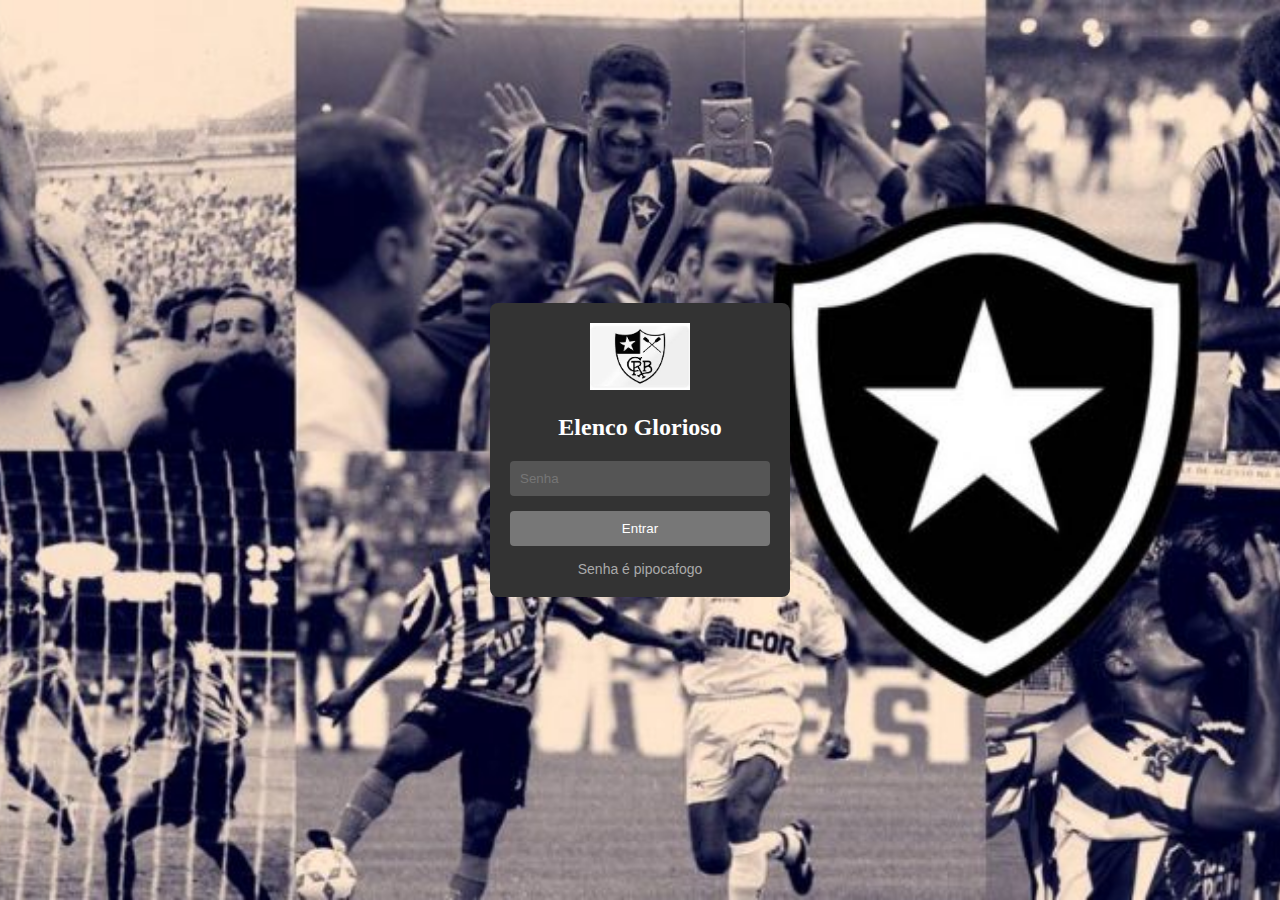
<file: index.html>
<!DOCTYPE html>
<html lang="pt-br">

<head>
  <meta charset="UTF-8">
  <meta name="viewport" content="width=device-width, initial-scale=1.0">
  <link rel="icon" type="image/png" href="escudofogao.png" sizes="16x16">
  <title>Botafogo</title>
  <link href="https://fonts.googleapis.com/css2?family=Roboto:wght@400;500&display=swap" rel="stylesheet">
  <link rel="stylesheet" href="style.css">
  <script src="sha256.js" defer></script>
  <script src="codigo.js" defer></script>
</head>

<body>

  <div id="login">
    <img src="escudofogao.png" id="bf">
    <div id="form">
      <h1>
        Elenco Glorioso
      </h1>
      <input id="input_login" placeholder="Senha">
      <button id="button_login" onclick="login()">Entrar</button>

      <p>Senha é pipocafogo</p>
    </div>
  </div>
</body>

</html>
</file>
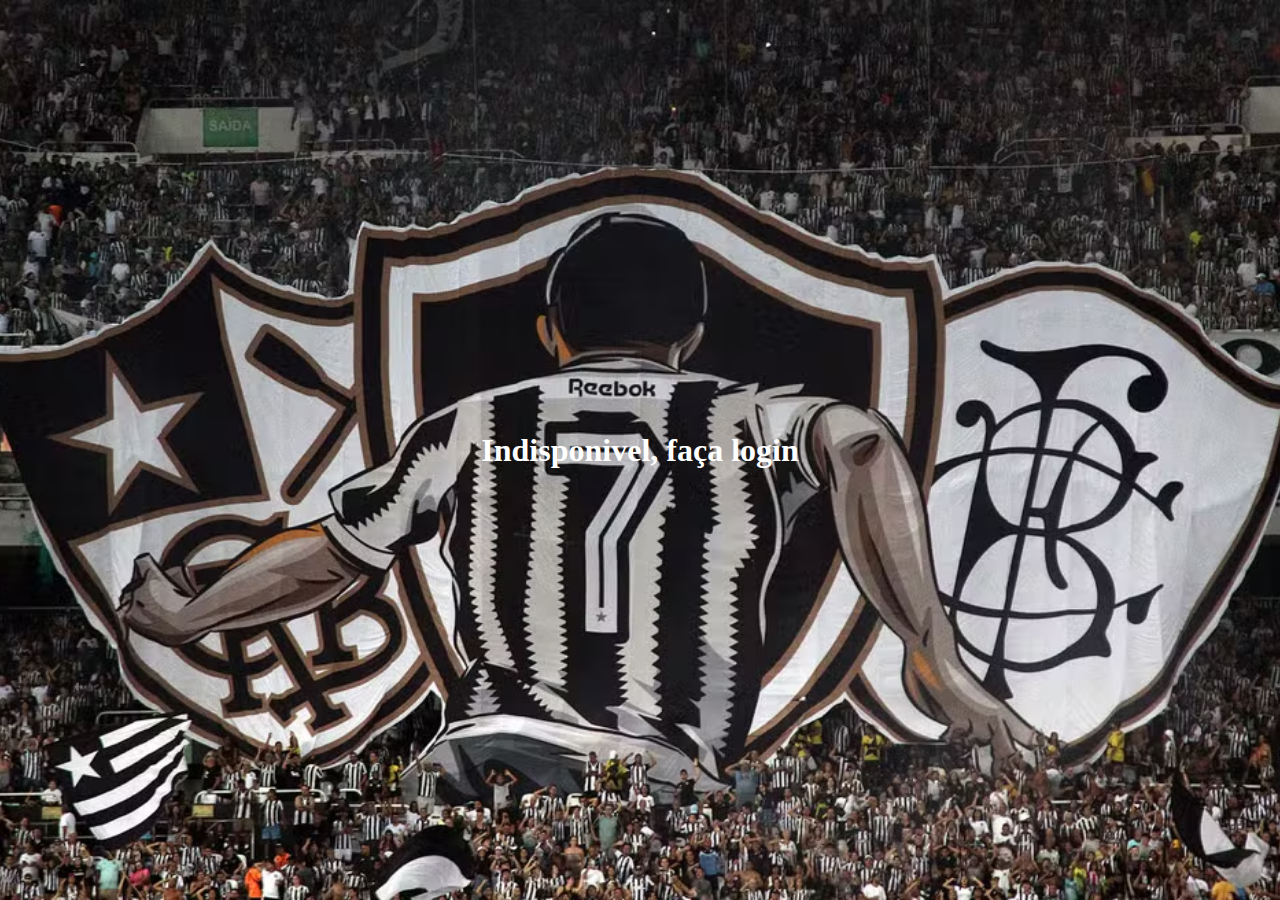
<file: detalhes.html>
<!DOCTYPE html>
<html lang="pt-br">
  
<head>
  <meta charset="UTF-8">
  <meta name="viewport" content="width=device-width, initial-scale=1.0">
  <link rel="icon" type="image/png" href="escudofogao.png" sizes="16x16">
  <title>Detalhes- Atletas Botafogo</title>
  <link href="https://fonts.googleapis.com/css2?family=Roboto:wght@400;500&display=swap" rel="stylesheet">
  <link rel="stylesheet" href="detalhes.css">
  <script src="detalhes.js" defer></script>
</head>
<body>
  
</body>
</html>
</file>
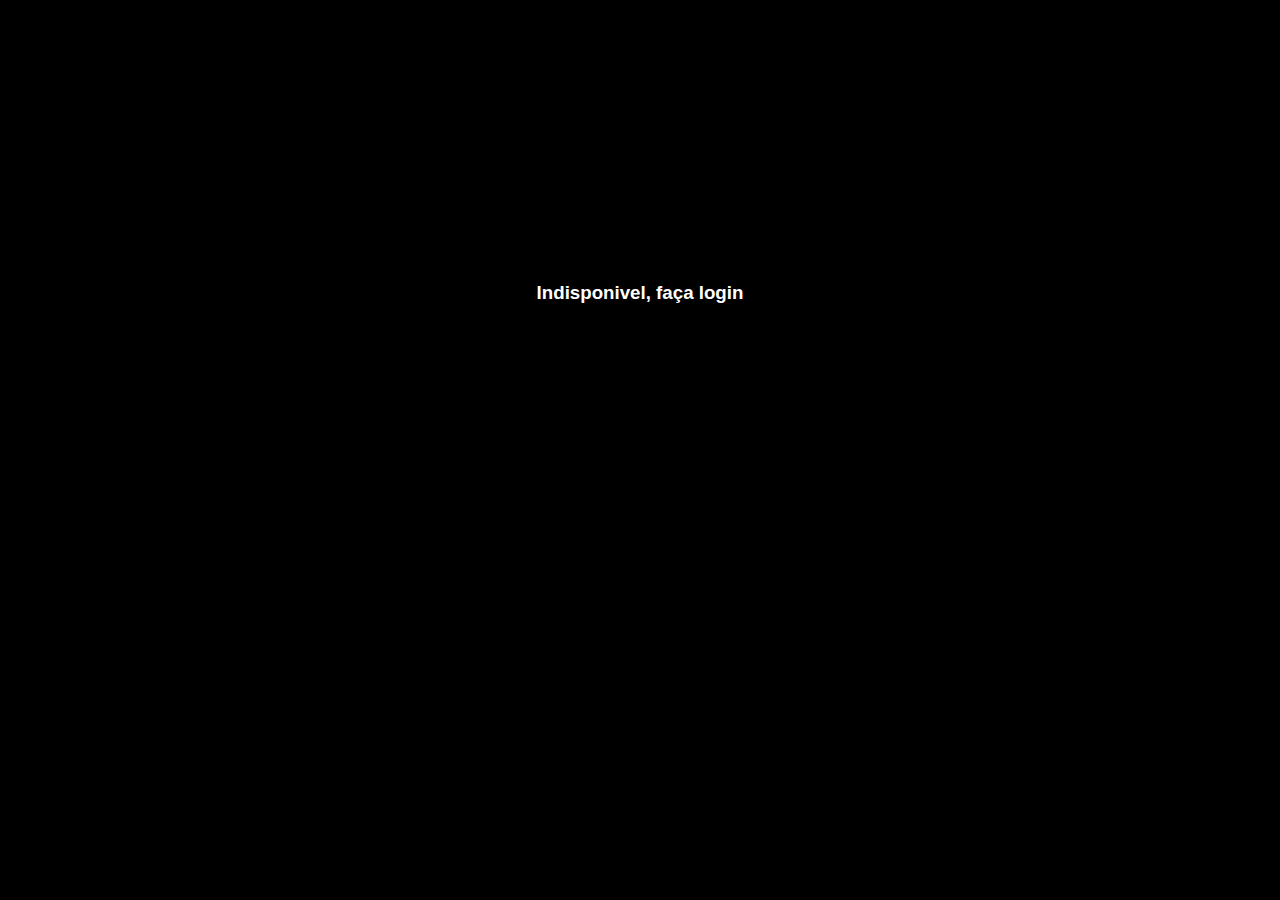
<file: jogadores.html>
<!DOCTYPE html>
<html lang="pt-br">

<head>
    <meta charset="UTF-8">
    <meta name="viewport" content="width=device-width, initial-scale=1.0">
    <link rel="icon" type="image/png" href="escudofogao.png" sizes="16x16">
    <title>Atletas Botafogo</title>
    <link href="https://fonts.googleapis.com/css2?family=Roboto:wght@400;500&display=swap" rel="stylesheet">
    <link rel="stylesheet" href="jogadores.css">
    <script src="jogadores.js" defer></script>

</head>

<body>
    <img id="logo" src="mascote.png" alt="Logo">
    <div id="elencos">
    </div>
    <input id='pesquisa' placeholder="Pesquisar por nome">
    <button id="sair">Sair</button>
    <div id="atletas">
    </div>
</body>


</html>
</file>
<file: style.css>
* {
    margin: 0;
    padding: 0;
    box-sizing: border-box;
  }
  
  body {
    display: flex;
    justify-content: center;
    align-items: center;
    height: 100vh;
    background-image: url('old.png'); 
    background-size: cover;  
    background-position: center;  
    background-repeat: no-repeat;  
    font-family: Arial, sans-serif;
  }
  
  #login {
    background-color: #333;
    padding: 20px;
    border-radius: 8px;
    text-align: center;
    width: 300px;
  }
  
  #bf {
    width: 100px;
    margin-bottom: 20px;
  }
  
  h1 {
    color: #fff;
    margin-bottom: 20px;
    font-size: 24px;
    font-family: fantasy;
  }
  
  #input_login {
    width: 100%;
    padding: 10px;
    margin-bottom: 15px;
    border: none;
    border-radius: 4px;
    background-color: #555;
    color: #fff;
  }
  
  #button_login {
    width: 100%;
    padding: 10px;
    background-color: #777;
    border: none;
    border-radius: 4px;
    color: #fff;
    cursor: pointer;
  }
  
  #button_login:hover {
    background-color: #888;
  }
  
  p {
    margin-top: 15px;
    color: #aaa;
    font-size: 14px;
  }
</file>
<file: detalhes.css>
* {
  margin: 0;
  padding: 0;
  box-sizing: border-box;
}

body, html {
  display: flex;
  align-items: center;
  justify-content: center;
  height: 100vh;
  width: 100vw;
  flex-direction: column;
  background-image: url('torcida.png'); 
  background-size: cover;  
  background-position: center;  
  background-repeat: no-repeat;  
  color: white;
  font-family: cursive;
}


#card {
  background-color: rgb(68, 68, 68);
  border: 2px solid black;
  border-radius: 15px;
  padding: 30px;
  color: rgb(255, 255, 255);
  font-size: 1.2rem;
  font-family: serif;
  display: grid;
  justify-content: center;
  width: 60rem;
  position: absolute;
  top: 50%;
  left: 50%;
  transform: translate(-50%, -50%);
  grid-template-columns: 30rem 1fr;
  grid-template-areas:
    "a1 a2"
    "a1 a3"
    "a1 a4"
    "a1 a5"
    "a1 a6"
    "a1 a7"
    "a1 a8";
  box-shadow: 0 4px 10px rgba(0, 0, 0, 0.5);
}

@media (max-width: 1024px) {
  #card {
    width: 90%;
    grid-template-columns: 1fr;
    grid-template-areas:
      "a1"
      "a2"
      "a3"
      "a4"
      "a5"
      "a6"
      "a7"
      "a8";
  }
}

@media (max-width: 767px) {
  #card {
    width: 90%;
    padding: 30px;
    height: 50px;
  }
}

#card div {
  background-color: #444;
  margin: 10px 0;
  padding: 15px;
  border-radius: 10px;
  color: white;
  font-size: 1rem;
  border: 2px solid #333;
  transition: all 0.3s ease;
}

#card div:hover {
  background-color: #555;
  border-color: #fff;
  transform: scale(1.05);
}

#a1 {
  grid-area: a1;
  background-color: #5a5a5a;
}

#a2 {
  grid-area: a2;
  background-color: #707070;
}

#a3 {
  grid-area: a3;
  background-color: #7f7f7f;
}

#a4 {
  grid-area: a4;
  background-color: #8e8e8e;
}

#a5 {
  grid-area: a5;
  background-color: #9d9d9d;
}

#a6 {
  grid-area: a6;
  background-color: #acacac;
}

#a7 {
  grid-area: a7;
  background-color: #bcbcbc;
}

#a8 {
  grid-area: a8;
  background-color: #cfcfcf;
}
</file>
<file: jogadores.css>
* {
    margin: 0;
    padding: 0;
    box-sizing: border-box;
  }
  
  body {
    font-family: Arial, sans-serif;
    background-color: #000000; 
  }
  
  #elencos, #pesquisa {
    display: flex;
    justify-content: center;
    margin-top: 20px;
    gap: 20px;
    padding: 10px;
  }
  
  #elencos button {
    background-color: #383a38; 
    color: white;
    border: none;
    padding: 10px 20px;
    font-size: 1rem;
    border-radius: 5px;
    cursor: pointer;
    transition: background-color 0.3s ease;
    font-family: cursive;
  }
  
  #elencos button:hover {
    background-color: #292b29;
  }
  
  #pesquisa {
    display: block;
    width: 300px;
    margin: 20px auto; 
    padding: 8px;
    font-size: 1rem;
    border-radius: 5px;
    border: 2px solid #ccc;
    text-align: center;
  }

  #logo {
    position: absolute; 
    left: 10px; 
    width: 100px; 
    height: auto; 
    z-index: 10; 
  }
  
  
  #sair {
    position: absolute;
    top: 20px;
    right: 20px;
    background-color: #f44336; 
    color: white;
    padding: 10px 20px;
    font-size: 1rem;
    border: none;
    border-radius: 5px;
    cursor: pointer;
  }
  
  #sair:hover {
    background-color: #d32f2f;
  }
  
  #atletas {
    display: grid;
    grid-template-columns: repeat(5, 1fr); 
    gap: 20px;
    margin-top: 30px;
    padding: 0 20px;
  }
  
  .card_atleta {
    background-color: #fff;
    border: 2px solid #ddd;
    border-radius: 10px;
    padding: 20px;
    text-align: center;
    box-shadow: 0 4px 8px rgba(0, 0, 0, 0.1);
    transition: transform 0.3s ease, box-shadow 0.3s ease;
  }
  
  .card_atleta:hover {
    transform: scale(1.05);
    box-shadow: 0 8px 16px rgba(0, 0, 0, 0.2);
  }
  
  .imagem {
    width: 100%;
    height: 250px;
    object-fit: contain; 
    border-radius: 8px;
  }
  
  .nome {
    margin: 15px 0;
    font-size: 1.2rem;
    font-weight: bold;
    font-family: monospace;
  }
  
  .saibaMais {
    background-color: #292b29;
    color: white;
    border: none;
    padding: 10px 20px;
    border-radius: 5px;
    cursor: pointer;
    transition: background-color 0.3s ease;
  }
  
  .saibaMais:hover {
    background-color: #292b29;
  }
  
  h3{
    color: white;
    text-align: center;
    margin: 22%;
  }
  
  #atletas {
    display: grid;
    grid-template-columns: repeat(5, 1fr); 
    gap: 20px;
    margin-top: 30px;
    padding: 0 20px;
    max-width: 1400px; 
    margin-left: auto; 
    margin-right: auto; 
  }
  
  @media (max-width: 1300px) {
    #atletas {
      grid-template-columns: repeat(4, 1fr);
    }
  }
  
  @media (max-width: 1024px) {
    #atletas {
      grid-template-columns: repeat(3, 1fr);
    }
  }
  
  @media (max-width: 768px) {
    #atletas {
      grid-template-columns: 1fr; 
      width: 70%;
    }
  }

  @media (max-width: 768px) {
    #pesquisa {
      width: 60%; 
      margin-bottom: 20px;
    }
  }

  @media (max-width: 768px) {
    #logo {
        width: 60px; 
        top: 15px;
        left: 15px;
    }

    #sair {
        padding: 7px 14px;
        font-size: 1.8rem;
        top: 20px;
        right: 20px;
    }
  }
  
@media (max-width: 768px) {
  #elencos .btn {
      margin-top: 10%;
  }
}
</file>
